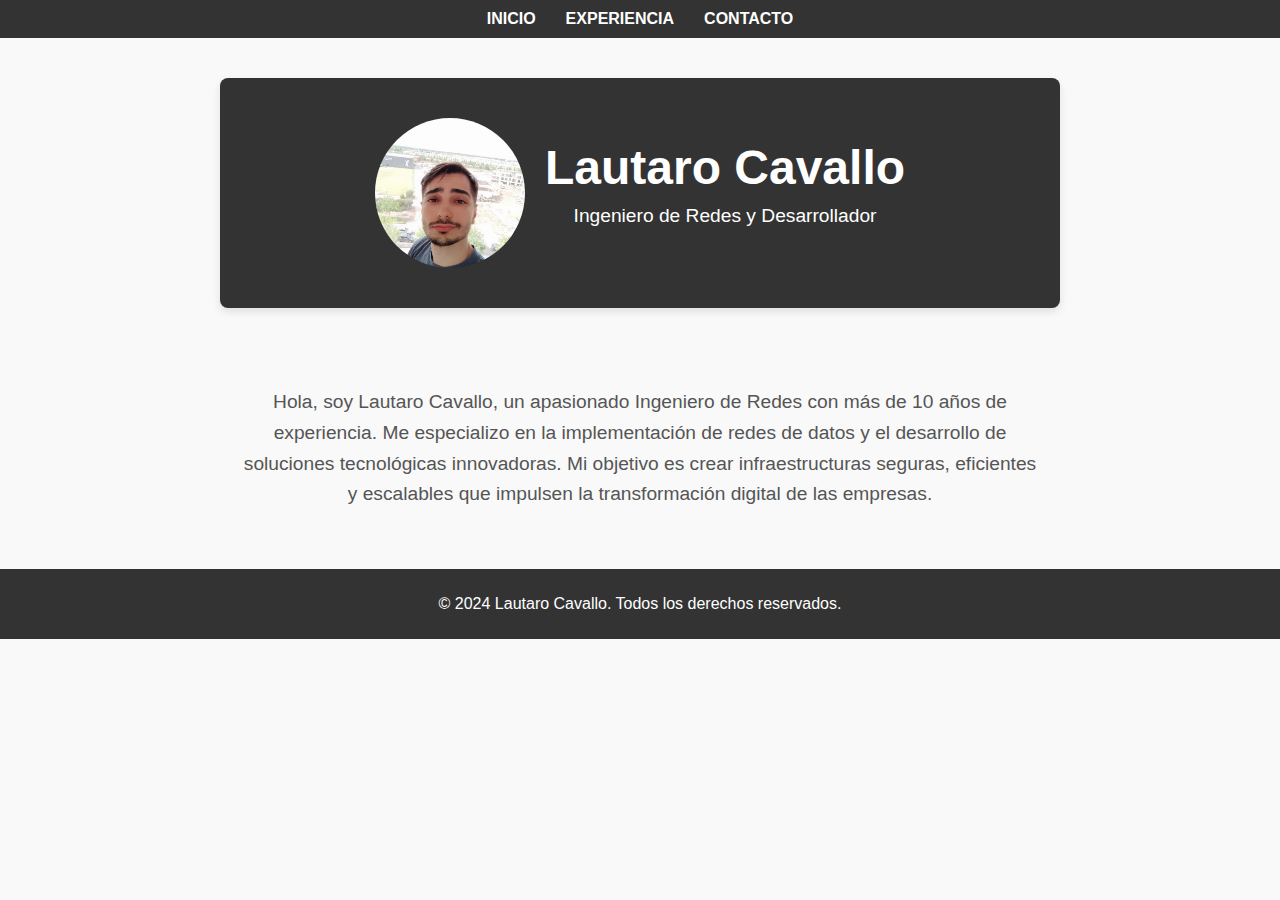
<file: index.html>
<!DOCTYPE html>
<html lang="es">
<head>
    <meta charset="UTF-8">
    <meta name="viewport" content="width=device-width, initial-scale=1.0">
    <title>Lautaro Cavallo | Portafolio</title>
    <link rel="stylesheet" href="css/styles.css">
</head>
<body>
    <!-- HEADER -->
    <header>
        <nav>
            <ul>
                <li><a href="index.html">Inicio</a></li>
                <li><a href="experiencia.html">Experiencia</a></li>
                <li><a href="contacto.html">Contacto</a></li>
            </ul>
        </nav>
    </header>
    
    <!-- HERO SECTION -->
    <section id="inicio" class="hero">
        <div class="hero-content">
            <img src="images/perfil.png" alt="Foto de Lautaro Cavallo" class="perfil">
            <div>
                <h1>Lautaro Cavallo</h1>
                <p>Ingeniero de Redes y Desarrollador</p>
            </div>
            </div>
    </section>

    <!-- INTRO TEXT -->
    <section class="intro-text">
    <p>Hola, soy Lautaro Cavallo, un apasionado Ingeniero de Redes con más de 10 años de experiencia. Me especializo en la implementación de redes de datos y el desarrollo de soluciones tecnológicas innovadoras. Mi objetivo es crear infraestructuras seguras, eficientes y escalables que impulsen la transformación digital de las empresas.</p>
    </section>
    
    <!-- FOOTER -->
    <footer>
        <p>© 2024 Lautaro Cavallo. Todos los derechos reservados.</p>
    </footer>
</body>
</html>
</file>
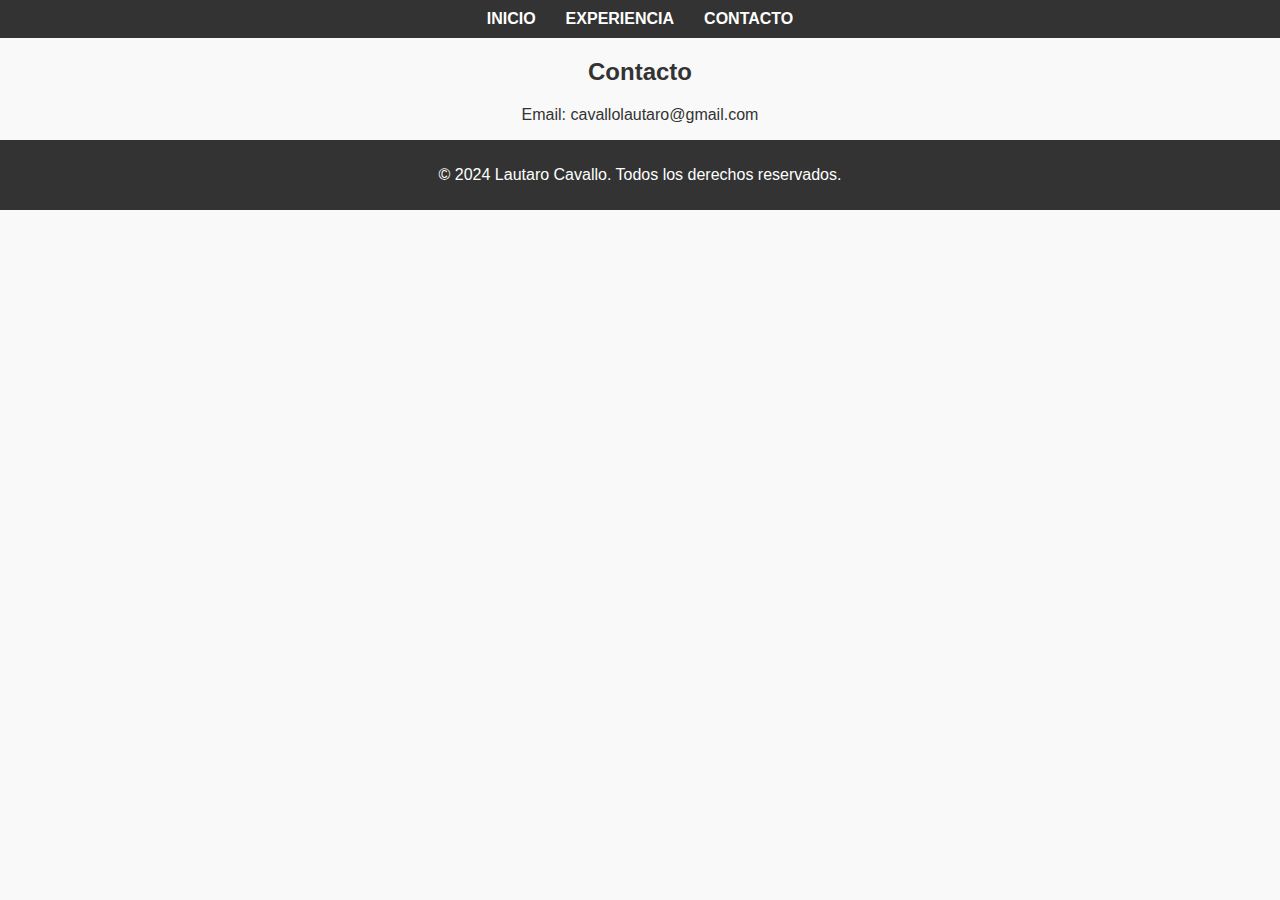
<file: contacto.html>
<!-- contacto.html -->
<!DOCTYPE html>
<html lang="es">
<head>
    <meta charset="UTF-8">
    <meta name="viewport" content="width=device-width, initial-scale=1.0">
    <title>Lautaro Cavallo | Contacto</title>
    <link rel="stylesheet" href="css/styles.css">
</head>
<body>
    <!-- HEADER -->
    <header>
        <nav>
            <ul>
                <li><a href="index.html">Inicio</a></li>
                <li><a href="experiencia.html">Experiencia</a></li>
                <li><a href="contacto.html">Contacto</a></li>
            </ul>
        </nav>
    </header>

    <!-- CONTACTO SECTION -->
    <section class="contact">
        <h2>Contacto</h2>
        <p>Email: <a href="mailto:cavallolautaro@gmail.com">cavallolautaro@gmail.com</a></p>
    </section>

    <!-- FOOTER -->
    <footer>
        <p>© 2024 Lautaro Cavallo. Todos los derechos reservados.</p>
    </footer>
</body>
</html>
</file>
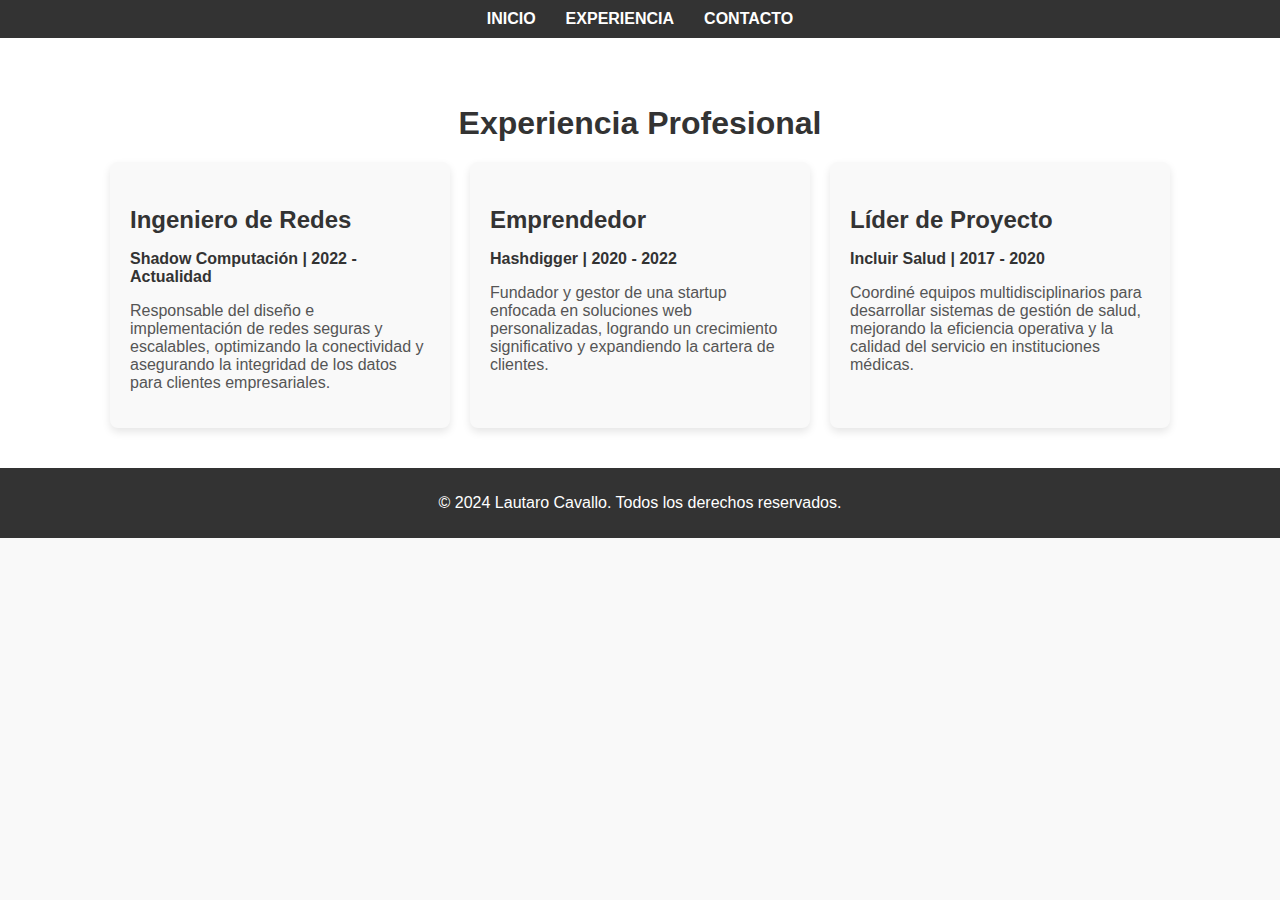
<file: experiencia.html>
<!DOCTYPE html>
<html lang="es">
<head>
    <meta charset="UTF-8">
    <meta name="viewport" content="width=device-width, initial-scale=1.0">
    <title>Lautaro Cavallo | Experiencia</title>
    <link rel="stylesheet" href="css/styles.css">
</head>
<body>
    <!-- HEADER -->
    <header>
        <nav>
            <ul>
                <li><a href="index.html">Inicio</a></li>
                <li><a href="experiencia.html">Experiencia</a></li>
                <li><a href="contacto.html">Contacto</a></li>
            </ul>
        </nav>
    </header>

    <!-- EXPERIENCIA SECTION -->
    <section id="experiencia" class="experience">
        <h2>Experiencia Profesional</h2>
        <div class="experience-cards">
            <div class="card">
                <h3>Ingeniero de Redes</h3>
                <p><strong>Shadow Computación | 2022 - Actualidad</strong></p>
                <p>Responsable del diseño e implementación de redes seguras y escalables, optimizando la conectividad y asegurando la integridad de los datos para clientes empresariales.</p>
            </div>

            <div class="card">
                <h3>Emprendedor</h3>
                <p><strong>Hashdigger | 2020 - 2022</strong></p>
                <p>Fundador y gestor de una startup enfocada en soluciones web personalizadas, logrando un crecimiento significativo y expandiendo la cartera de clientes.</p>
            </div>

            <div class="card">
                <h3>Líder de Proyecto</h3>
                <p><strong>Incluir Salud | 2017 - 2020</strong></p>
                <p>Coordiné equipos multidisciplinarios para desarrollar sistemas de gestión de salud, mejorando la eficiencia operativa y la calidad del servicio en instituciones médicas.</p>
            </div>
        </div>
    </section>

    <!-- FOOTER -->
    <footer>
        <p>© 2024 Lautaro Cavallo. Todos los derechos reservados.</p>
    </footer>
</body>
</html>
</file>
<file: css/styles.css>
/* Estilos Generales */
body {
    font-family: 'Arial', sans-serif;
    margin: 0;
    padding: 0;
    background-color: #f9f9f9; /* Fondo claro general */
    color: #333;
    text-align: center; /* Centra el texto */
}

a {
    color: #333;
    text-decoration: none;
}

a:hover {
    text-decoration: underline;
}

/* Header */
header {
    background-color: #333; /* Fondo oscuro */
    color: white;
    padding: 10px 0;
}

header nav ul {
    list-style: none;
    margin: 0;
    padding: 0;
    display: flex;
    justify-content: center; /* Centra el menú horizontalmente */
}

header nav ul li {
    margin: 0 15px;
}

header nav ul li a {
    color: white; /* Texto blanco en el menú */
    font-weight: bold;
    text-transform: uppercase;
}

/* Hero Section (Inicio) */
.hero {
    background-color: #333; /* Fondo oscuro */
    color: white; /* Texto en blanco */
    padding: 40px 20px;
    max-width: 800px; /* Ancho máximo de la tarjeta */
    margin: 40px auto; /* Centra la tarjeta y agrega espacio arriba/abajo */
    border-radius: 8px; /* Bordes redondeados */
    box-shadow: 0 4px 8px rgba(0, 0, 0, 0.1); /* Sombra suave */
    display: flex;
    align-items: center;
    justify-content: center;
    gap: 20px; /* Espacio entre la imagen y el texto */
}

.hero-content {
    display: flex;
    align-items: center;
    justify-content: center;
    gap: 20px;
}

.hero h1 {
    font-size: 3em;
    margin: 0;
}

.hero p {
    font-size: 1.2em;
    margin-top: 10px;
}

.perfil {
    width: 150px;
    height: 150px;
    border-radius: 50%; /* Imagen redonda */
    object-fit: cover;
}

.intro-text {
    margin: 20px auto; /* Centra la sección y agrega espacio */
    max-width: 800px; /* Limita el ancho máximo */
    padding: 20px;
    text-align: center; /* Asegura que el texto esté centrado */
    font-size: 1.2em;
    line-height: 1.6; /* Mejor lectura */
    color: #555; /* Color del texto */
}

/* Sección de Experiencias */
.experience {
    padding: 40px 20px;
    background-color: #fff; /* Fondo blanco */
    text-align: center;
}

.experience h2 {
    font-size: 2em;
    margin-bottom: 20px;
}

.experience-cards {
    display: flex;
    justify-content: center;
    gap: 20px;
    flex-wrap: wrap; /* Permite que las tarjetas se acomoden en pantallas pequeñas */
}

.card {
    background-color: #f9f9f9;
    border-radius: 8px;
    box-shadow: 0 4px 8px rgba(0, 0, 0, 0.1);
    padding: 20px;
    max-width: 300px; /* Ancho máximo de la tarjeta */
    text-align: left; /* Alinea el texto a la izquierda dentro de las tarjetas */
}

.card h3 {
    font-size: 1.5em;
    margin-bottom: 10px;
    color: #333;
}

.card p {
    font-size: 1em;
    color: #555;
}

.card p strong {
    display: block;
    margin-bottom: 5px;
    color: #333;
}

/* Footer */
footer {
    background-color: #333; /* Fondo oscuro */
    color: white; /* Texto en blanco */
    text-align: center;
    padding: 10px 0;
    width: 100%;
    position: relative;
}

/* Responsividad para pantallas medianas (tablets) */
@media (max-width: 768px) {
    header nav ul {
        flex-direction: column;
        gap: 10px;
    }

    .hero-content {
        flex-direction: column; /* Cambia a columna en pantallas pequeñas */
        gap: 10px;
    }

    .hero h1 {
        font-size: 2em;
    }

    .hero p {
        font-size: 1em;
    }

    .experience-cards {
        flex-direction: column; /* Tarjetas apiladas en pantallas medianas */
    }

    section h2 {
        font-size: 1.5em;
    }

    section {
        padding: 30px 15px;
    }
}

/* Responsividad para pantallas pequeñas (celulares) */
@media (max-width: 400px) {
    .hero h1 {
        font-size: 1.8em;
    }

    .hero p {
        font-size: 0.9em;
    }

    .perfil {
        width: 120px;
        height: 120px;
    }

    .experience-cards {
        flex-direction: column; /* Tarjetas apiladas en pantallas pequeñas */
    }

    .card {
        max-width: 100%;
        margin-bottom: 20px;
    }
}
</file>
